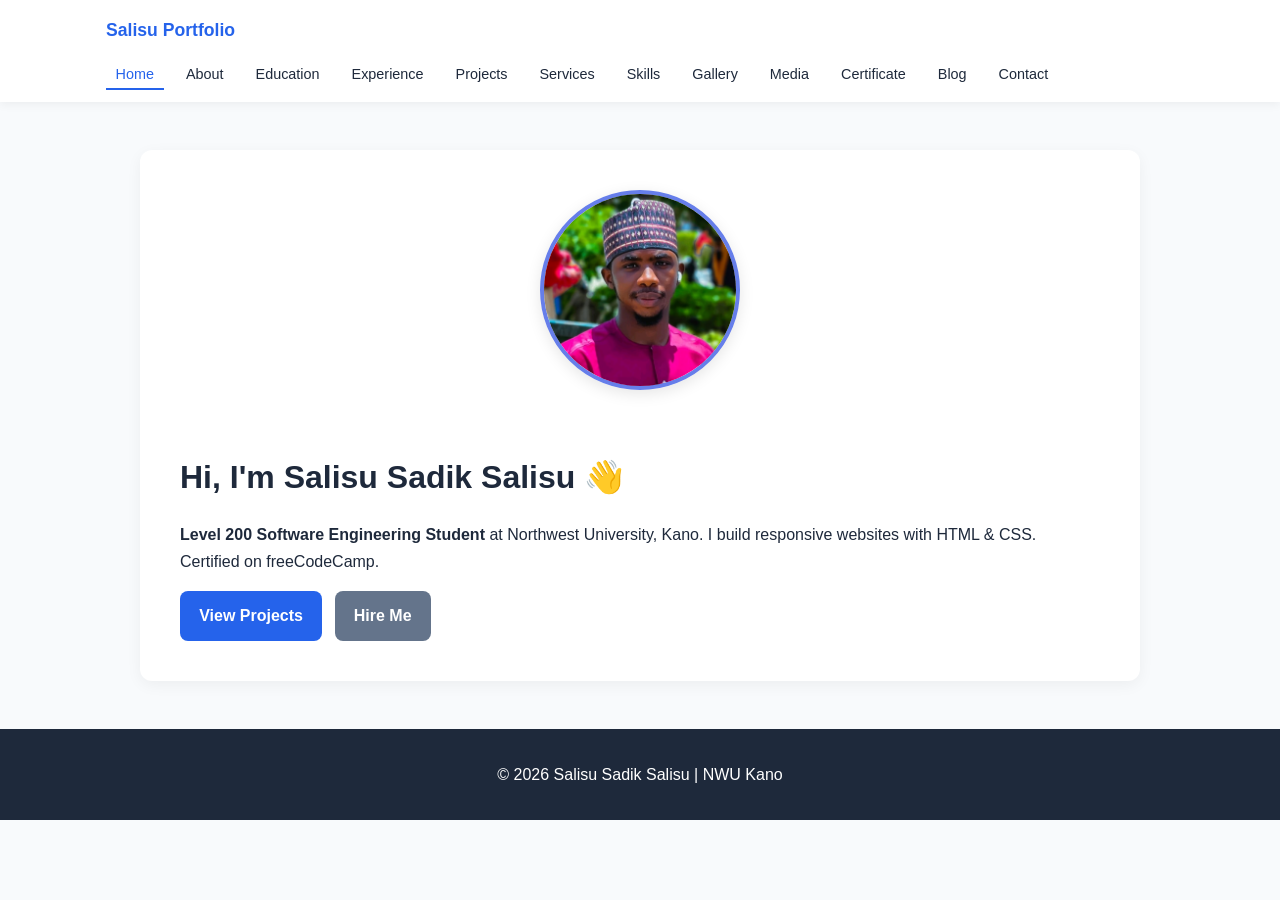
<file: index.html>
<!DOCTYPE html>
<html lang="en">
<head>
  <meta charset="UTF-8">
  <meta name="viewport" content="width=device-width, initial-scale=1.0">
  <title>Salisu Sadik Salisu | Portfolio</title>
  <link rel="stylesheet" href="styles.css">
</head>
<body>
  <header>
    <nav>
      <div class="logo">Salisu Portfolio</div>
      <ul>
        <li><a href="index.html" class="active">Home</a></li>
        <li><a href="about.html">About</a></li>
        <li><a href="education.html">Education</a></li>
        <li><a href="experience.html">Experience</a></li>
        <li><a href="projects.html">Projects</a></li>
        <li><a href="services.html">Services</a></li>
        <li><a href="skills.html">Skills</a></li>
        <li><a href="gallery.html">Gallery</a></li>
        <li><a href="media.html">Media</a></li>
        <li><a href="certificate.html">Certificate</a></li>
        <li><a href="blog.html">Blog</a></li>
        <li><a href="contact.html">Contact</a></li>
      </ul>
    </nav>
  </header>

  <div class="container">
    <div class="hero">
      <img src="images/h.jpg" alt="Salisu Sadik Salisu" class="profile">
      <div>
        <h1>Hi, I'm Salisu Sadik Salisu 👋</h1>
        <p><strong>Level 200 Software Engineering Student</strong> at Northwest University, Kano.
        I build responsive websites with HTML & CSS. Certified on freeCodeCamp.</p>
        <a href="projects.html" class="btn">View Projects</a>
        <a href="contact.html" class="btn" style="background:var(--gray); margin-left:0.5rem;">Hire Me</a>
      </div>
    </div>
  </div>

  <footer>© 2026 Salisu Sadik Salisu | NWU Kano</footer>
</body>
</html>
</file>
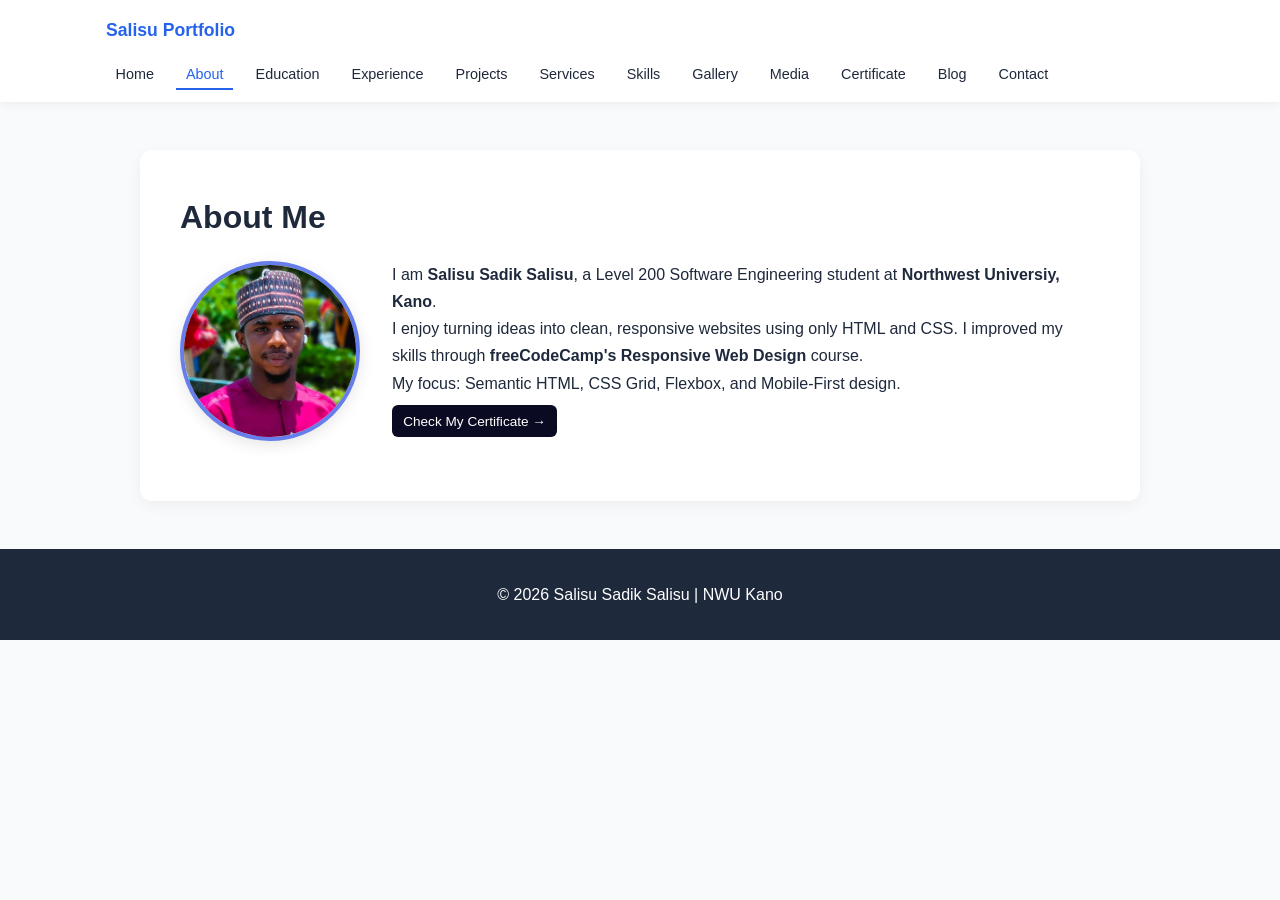
<file: about.html>
<!DOCTYPE html>
<html lang="en">
<head>
  <meta charset="UTF-8">
  <meta name="viewport" content="width=device-width, initial-scale=1.0">
  <title>About | Salisu Sadik</title>
  <link rel="stylesheet" href="styles.css">
</head>
<body>
  <header>
    <nav>
      <div class="logo">Salisu Portfolio
      </div>
      <ul>
        <li><a href="index.html">Home</a></li>
        <li><a href="about.html" class="active">About</a></li>
        <li><a href="education.html">Education</a></li>
        <li><a href="experience.html">Experience</a></li>
        <li><a href="projects.html">Projects</a></li>
        <li><a href="services.html">Services</a></li>
        <li><a href="skills.html">Skills</a></li>
        <li><a href="gallery.html">Gallery</a></li>
        <li><a href="media.html">Media</a></li>
        <li><a href="certificate.html">Certificate</a></li>
        <li><a href="blog.html">Blog</a></li>
        <li><a href="contact.html">Contact</a></li>
      </ul>
    </nav>
  </header>

  <div class="container">
    <h1>About Me</h1>
    <div style="display:flex; gap:2rem; align-items:flex-start; flex-wrap:wrap;">
      <img src="images/h.jpg" alt="Salisu Sadik Salisu" class="profile" style="width:180px; height:180px;">
      <div style="flex:1; min-width:280px;">
        <p>I am <strong>Salisu Sadik Salisu</strong>, a Level 200 Software Engineering student at <strong>Northwest Universiy, Kano</strong>.</p>
        <p>I enjoy turning ideas into clean, responsive websites using only HTML and CSS. I improved my skills through <strong>freeCodeCamp's Responsive Web Design</strong> course.</p>
        <p>My focus: Semantic HTML, CSS Grid, Flexbox, and Mobile-First design.</p>
        <p><a href="https://www.freecodecamp.org/certification/fcc-12f9f4f6-86d4-46c4-bb31-3f7f4247d63d/responsive-web-design-v9" target="_blank" class="badge">Check My Certificate →</a></p>
      </div>
    </div>
  </div>

  <footer>© 2026 Salisu Sadik Salisu | NWU Kano</footer>
</body>
</html>
</file>
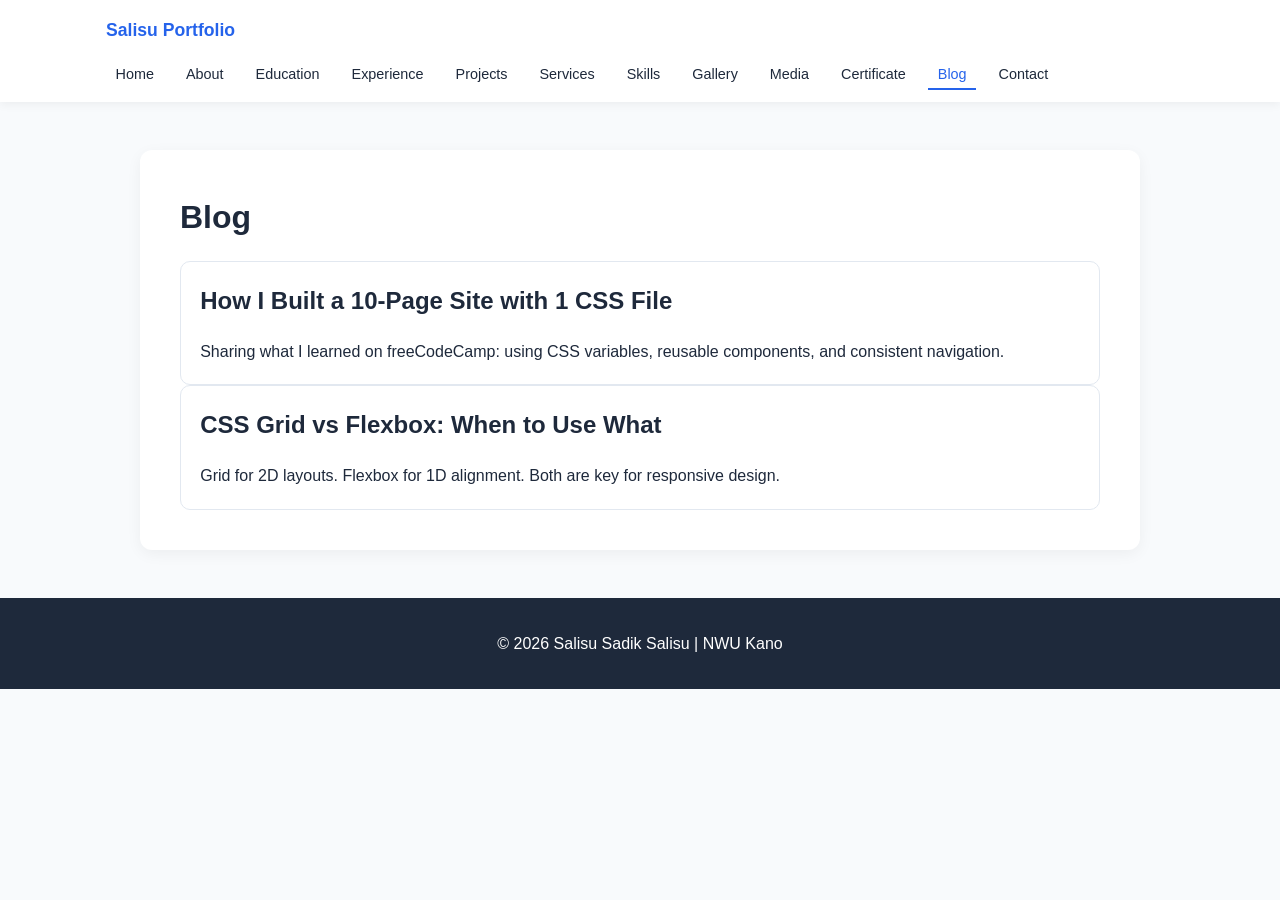
<file: blog.html>
<!DOCTYPE html>
<html lang="en">
<head><meta charset="UTF-8"><meta name="viewport" content="width=device-width, initial-scale=1.0">
<title>Blog | Salisu Sadik</title><link rel="stylesheet" href="styles.css"></head>
<body>
  <header><nav><div class="logo">Salisu Portfolio</div><ul>
    <li><a href="index.html">Home</a></li><li><a href="about.html">About</a></li>
    <li><a href="education.html">Education</a></li><li><a href="experience.html">Experience</a></li>
    <li><a href="projects.html">Projects</a></li><li><a href="services.html">Services</a></li>
    <li><a href="skills.html">Skills</a></li><li><a href="gallery.html">Gallery</a></li>
    <li><a href="media.html">Media</a></li>
        <li><a href="certificate.html">Certificate</a></li>
    <li><a href="blog.html" class="active">Blog</a></li><li><a href="contact.html">Contact</a></li>
  </ul></nav></header>

  <div class="container">
    <h1>Blog</h1>
    <div class="card">
      <h2>How I Built a 10-Page Site with 1 CSS File</h2>
      <p>Sharing what I learned on freeCodeCamp: using CSS variables, reusable components, and consistent navigation.</p>
    </div>
    <div class="card">
      <h2>CSS Grid vs Flexbox: When to Use What</h2>
      <p>Grid for 2D layouts. Flexbox for 1D alignment. Both are key for responsive design.</p>
    </div>
  </div>
  <footer>© 2026 Salisu Sadik Salisu | NWU Kano</footer>
</body>
</html>
</file>
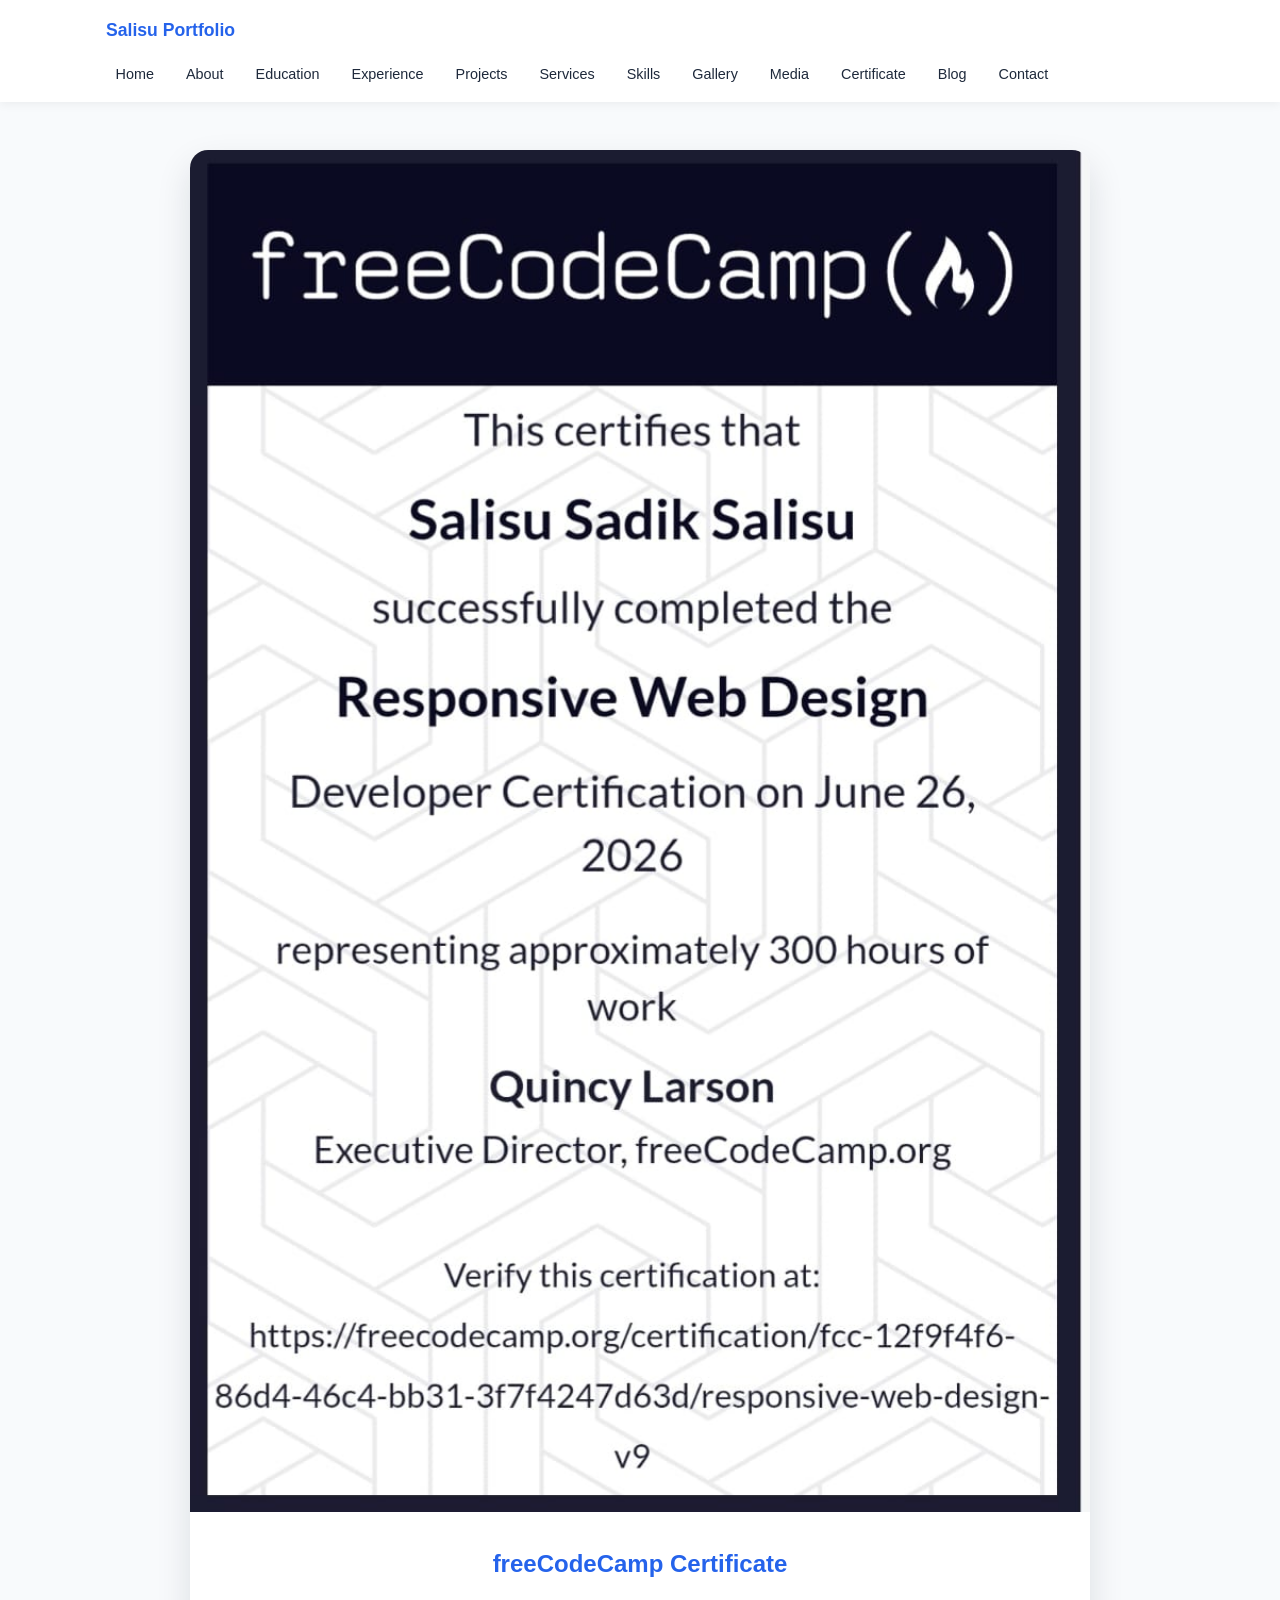
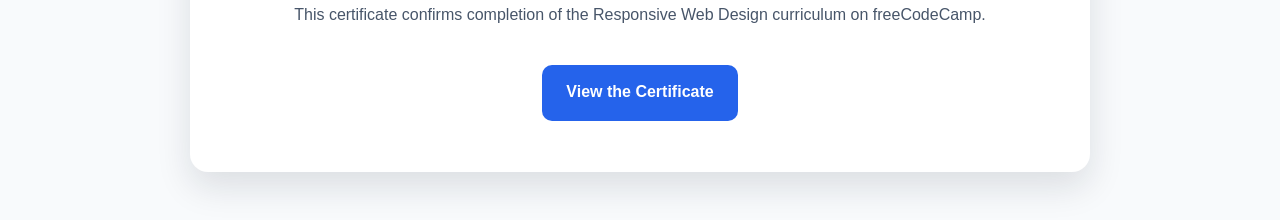
<file: certificate.html>
<!DOCTYPE html>
<html lang="en">
<head>
  <meta charset="UTF-8">
  <meta name="viewport" content="width=device-width, initial-scale=1.0">
  <title>Certificate | Salisu Sadik</title>
  <link rel="stylesheet" href="styles.css">
  <style>
    .certificate-page { padding:3rem 1rem; text-align:center; }
    .certificate-card { max-width:900px; margin:0 auto; background:#fff; border-radius:18px; box-shadow:0 15px 35px rgba(15,23,42,0.12); overflow:hidden; }
    .certificate-card img { width:100%; display:block; }
    .certificate-content { padding:2rem; }
    .certificate-content h1 { color:var(--primary); margin-bottom:1rem; }
    .certificate-content p { color:#475569; margin-bottom:1.2rem; line-height:1.8; }
    .certificate-content .btn { text-decoration:none; display:inline-block; background:var(--primary); color:#fff; padding:0.85rem 1.5rem; border-radius:10px; font-weight:600; }
    .certificate-content .btn:hover { opacity:0.95; }
  </style>
</head>
<body>
  <header>
    <nav>
      <div class="logo">Salisu Portfolio</div>
      <ul>
        <li><a href="index.html">Home</a></li>
        <li><a href="about.html">About</a></li>
        <li><a href="education.html">Education</a></li>
        <li><a href="experience.html">Experience</a></li>
        <li><a href="projects.html">Projects</a></li>
        <li><a href="services.html">Services</a></li>
        <li><a href="skills.html">Skills</a></li>
        <li><a href="gallery.html">Gallery</a></li>
        <li><a href="media.html">Media</a></li>
        <li><a href="certificate.html">Certificate</a></li>
        <li><a href="blog.html">Blog</a></li>
        <li><a href="contact.html">Contact</a></li>
      </ul>
    </nav>
  </header>
  <section class="certificate-page">
    <div class="certificate-card">
      <a href="https://www.freecodecamp.org/certification/fcc-12f9f4f6-86d4-46c4-bb31-3f7f4247d63d/responsive-web-design-v9" target="_blank" rel="noreferrer noopener">
        <img src="images/ctf.jpg.jpeg" alt="freeCodeCamp Certificate">
      </a>
      <div class="certificate-content">
        <h1>freeCodeCamp Certificate</h1>
        <p>This certificate confirms completion of the Responsive Web Design curriculum on freeCodeCamp.</p>
        <p><a class="btn" href="https://www.freecodecamp.org/certification/fcc-12f9f4f6-86d4-46c4-bb31-3f7f4247d63d/responsive-web-design-v9" target="_blank" rel="noreferrer noopener">View the Certificate</a></p>
      </div>
    </div>
  </section>
</body>
</html>
</file>
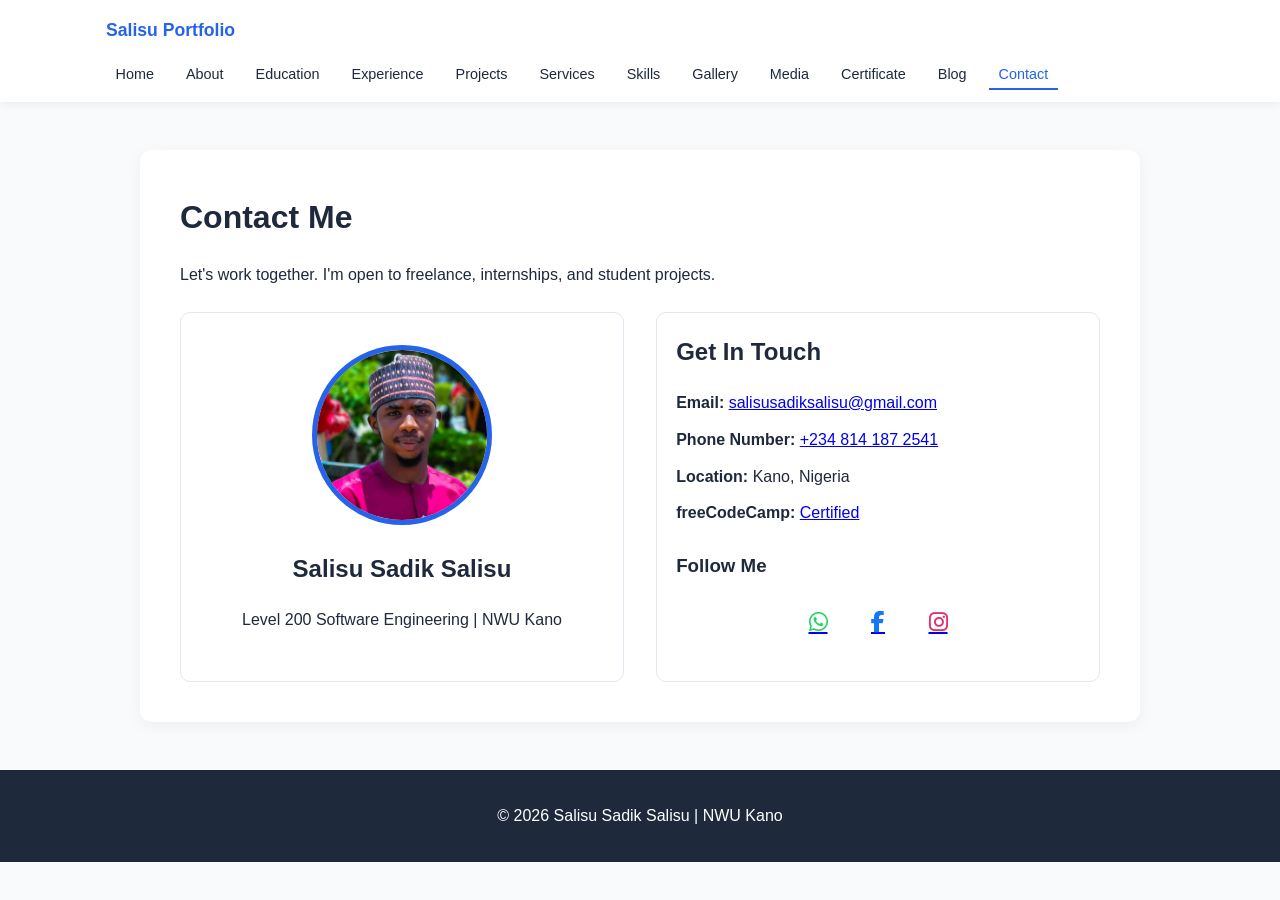
<file: contact.html>
<!DOCTYPE html>
<html lang="en">
<head><meta charset="UTF-8"><meta name="viewport" content="width=device-width, initial-scale=1.0">
<title>Contact | Salisu Sadik</title><link rel="stylesheet" href="styles.css"><link rel="stylesheet" href="https://cdnjs.cloudflare.com/ajax/libs/font-awesome/6.5.0/css/all.min.css"></head>
<body>
  <header><nav><div class="logo">Salisu Portfolio</div><ul>
    <li><a href="index.html">Home</a></li><li><a href="about.html">About</a></li>
    <li><a href="education.html">Education</a></li><li><a href="experience.html">Experience</a></li>
    <li><a href="projects.html">Projects</a></li><li><a href="services.html">Services</a></li>
    <li><a href="skills.html">Skills</a></li><li><a href="gallery.html">Gallery</a></li>
    <li><a href="media.html">Media</a></li>
        <li><a href="certificate.html">Certificate</a></li>
    <li><a href="blog.html">Blog</a></li><li><a href="contact.html" class="active">Contact</a></li>
  </ul></nav></header>

  <div class="container">
    <h1>Contact Me</h1>
    <p>Let's work together. I'm open to freelance, internships, and student projects.</p>
    
    <div class="contact-grid">
      <div class="card contact-card">
        <img src="images/h.jpg" alt="Salisu Sadik Salisu Graduation">
        <h2>Salisu Sadik Salisu</h2>
        <p>Level 200 Software Engineering | NWU Kano</p>
      </div>

      <div class="card contact-info">
        <h2>Get In Touch</h2>
        <p><strong>Email:</strong> <a href="mailto:salisusadiksalisu@gmail.com">salisusadiksalisu@gmail.com</a></p>
        <p><strong>Phone Number:</strong> <a href="tel:+2348141872541">+234 814 187 2541</a></p>
        <p><strong>Location:</strong> Kano, Nigeria</p>
        <p><strong>freeCodeCamp:</strong> <a href="https://www.freecodecamp.org/certification/fcc-12f9f4f6-86d4-46c4-bb31-3f7f4247d63d/responsive-web-design-v9" target="_blank">Certified</a></p>
        
        <h3 style="margin-top:1.5rem;">Follow Me</h3>
        <div class="social-links">
          <a class="whatsapp" href="https://wa.me/2348141872541" target="_blank" aria-label="WhatsApp">
            <i class="fab fa-whatsapp" aria-hidden="true"></i>
          </a>
          <a class="facebook" href="https://www.facebook.com/share/19HBB3FPzh/" target="_blank" aria-label="Facebook">
            <i class="fab fa-facebook-f" aria-hidden="true"></i>
          </a>
          <a class="instagram" href="https://www.instagram.com/khaleefamidfield?igsh=ejB2cW5jcHRkaTBs" target="_blank" aria-label="Instagram">
            <i class="fab fa-instagram" aria-hidden="true"></i>
          </a>
        </div>
      </div>
    </div>
  </div>
  <footer>© 2026 Salisu Sadik Salisu | NWU Kano</footer>
</body>
</html>
</file>
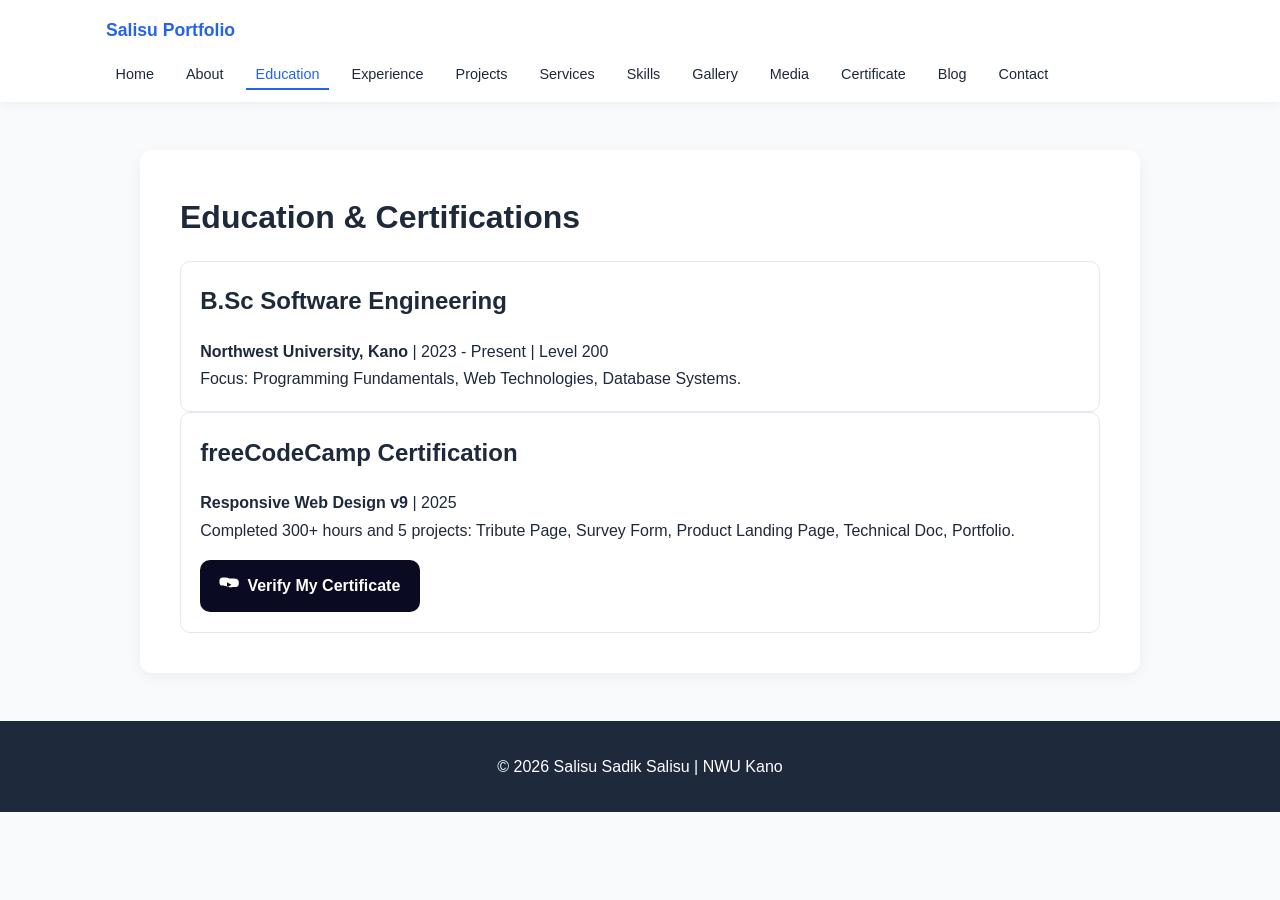
<file: education.html>
<!DOCTYPE html>
<html lang="en">
<head><meta charset="UTF-8"><meta name="viewport" content="width=device-width, initial-scale=1.0">
<title>Education | Salisu Sadik</title><link rel="stylesheet" href="styles.css"></head>
<body>
  <header><nav><div class="logo">Salisu Portfolio</div><ul>
    <li><a href="index.html">Home</a></li><li><a href="about.html">About</a></li>
    <li><a href="education.html" class="active">Education</a></li><li><a href="experience.html">Experience</a></li>
    <li><a href="projects.html">Projects</a></li><li><a href="services.html">Services</a></li>
    <li><a href="skills.html">Skills</a></li><li><a href="gallery.html">Gallery</a></li>        <li><a href="media.html">Media</a></li>
        <li><a href="certificate.html">Certificate</a></li>    <li><a href="blog.html">Blog</a></li><li><a href="contact.html">Contact</a></li>
  </ul></nav></header>

  <div class="container">
    <h1>Education & Certifications</h1>
    <div class="card">
      <h2>B.Sc Software Engineering</h2>
      <p><strong>Northwest University, Kano</strong> | 2023 - Present | Level 200</p>
      <p>Focus: Programming Fundamentals, Web Technologies, Database Systems.</p>
    </div>
    <div class="card">
      <h2>freeCodeCamp Certification</h2>
      <p><strong>Responsive Web Design v9</strong> | 2025</p>
      <p>Completed 300+ hours and 5 projects: Tribute Page, Survey Form, Product Landing Page, Technical Doc, Portfolio.</p>
      <a href="https://www.freecodecamp.org/certification/fcc-12f9f4f6-86d4-46c4-bb31-3f7f4247d63d/responsive-web-design-v9" target="_blank" class="cert-badge">
        <svg xmlns="http://www.w3.org/2000/svg" fill="currentColor" viewBox="0 0 16 16"><path d="M8.051 1.999h.089c.822.003 4.987.033 6.11.335a2.01 2.01 0 0 1 1.415 1.42c.101.38.176.883.176 1.253v.886c0 .37-.075.873-.176 1.253a2.01 2.01 0 0 1-1.415 1.42c-1.123.302-5.288.331-6.11.335h-.089C7.229 8.001 3.064 7.971 1.94 7.669a2.01 2.01 0 0 1-1.415-1.42C.425 5.868.35 5.365.35 4.995V4.109c0-.37.075-.873.176-1.253A2.01 2.01 0 0 1 1.942 1.334C3.064 1.032 7.229 1.002 8.051 1.999zM6.4 5.028v3.944l3.526-1.972L6.4 5.028z"/></svg>
        Verify My Certificate
      </a>
    </div>
  </div>
  <footer>© 2026 Salisu Sadik Salisu | NWU Kano</footer>
</body>
</html>
</file>
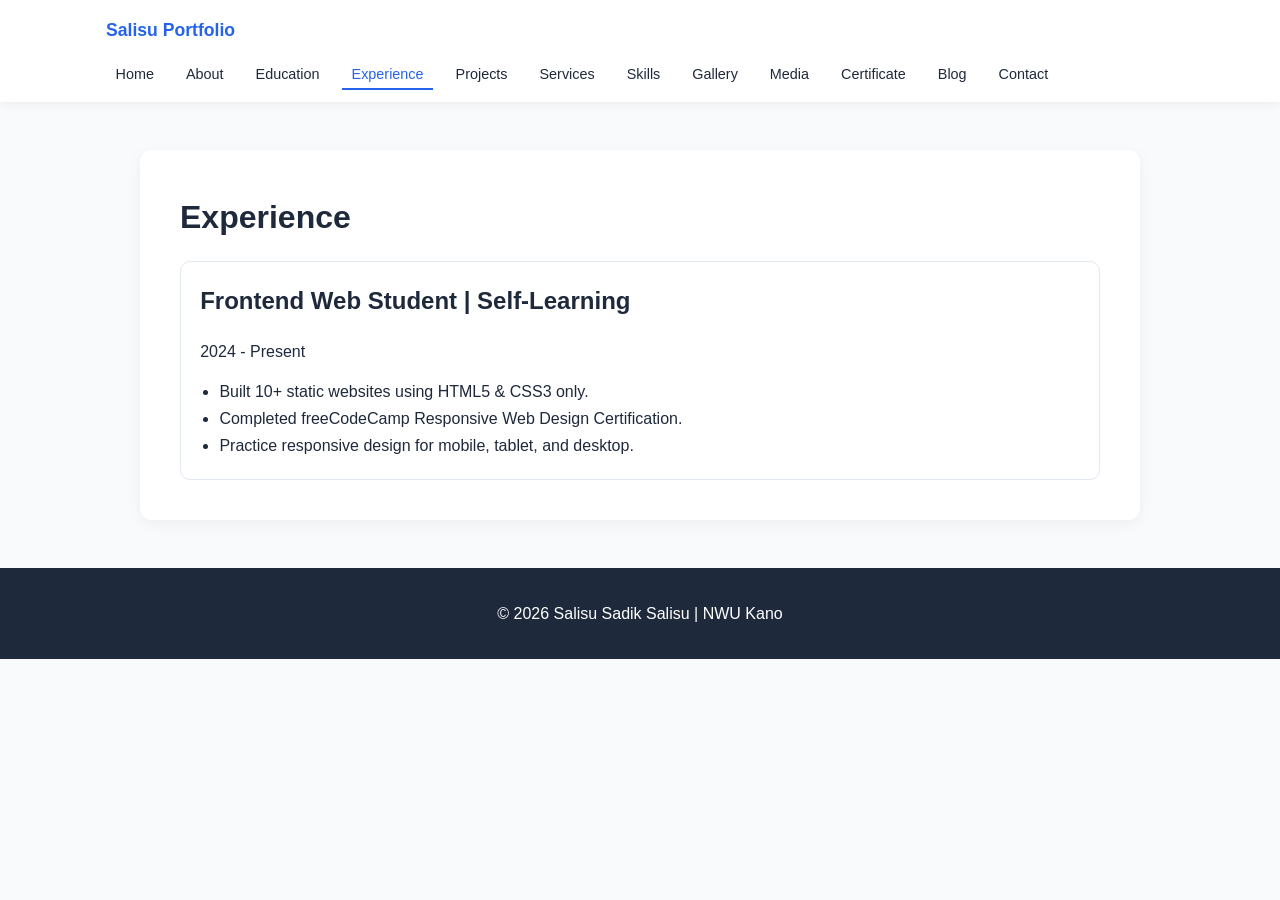
<file: experience.html>
<!DOCTYPE html>
<html lang="en">
<head><meta charset="UTF-8"><meta name="viewport" content="width=device-width, initial-scale=1.0">
<title>Experience | Salisu Sadik</title><link rel="stylesheet" href="styles.css"></head>
<body>
  <header><nav><div class="logo">Salisu Portfolio</div><ul>
    <li><a href="index.html">Home</a></li><li><a href="about.html">About</a></li>
    <li><a href="education.html">Education</a></li><li><a href="experience.html" class="active">Experience</a></li>
    <li><a href="projects.html">Projects</a></li><li><a href="services.html">Services</a></li>
    <li><a href="skills.html">Skills</a></li><li><a href="gallery.html">Gallery</a></li>        <li><a href="media.html">Media</a></li>
        <li><a href="certificate.html">Certificate</a></li>    <li><a href="blog.html">Blog</a></li><li><a href="contact.html">Contact</a></li>
  </ul></nav></header>

  <div class="container">
    <h1>Experience</h1>
    <div class="card">
      <h2>Frontend Web Student | Self-Learning</h2>
      <p>2024 - Present</p>
      <ul class="list">
        <li>Built 10+ static websites using HTML5 & CSS3 only.</li>
        <li>Completed freeCodeCamp Responsive Web Design Certification.</li>
        <li>Practice responsive design for mobile, tablet, and desktop.</li>
      </ul>
    </div>
  </div>
  <footer>© 2026 Salisu Sadik Salisu | NWU Kano</footer>
</file>
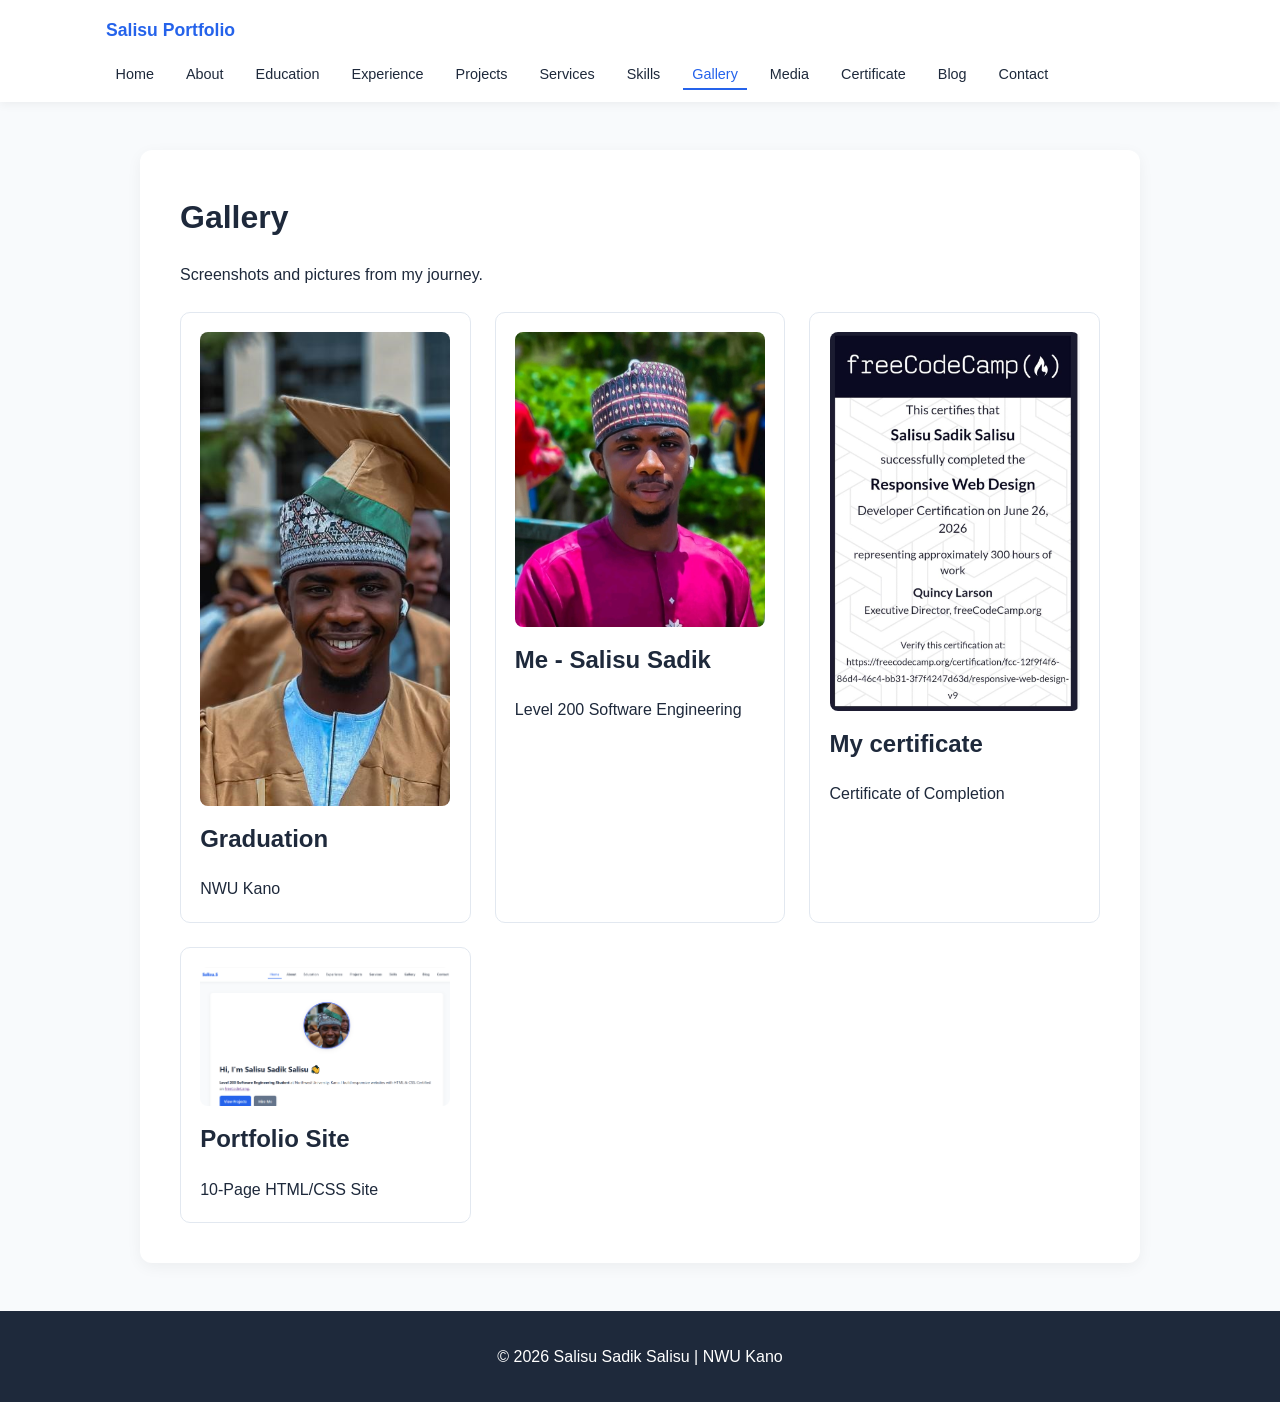
<file: gallery.html>
<!DOCTYPE html>
<html lang="en">
<head><meta charset="UTF-8"><meta name="viewport" content="width=device-width, initial-scale=1.0">
<title>Gallery | Salisu Sadik</title><link rel="stylesheet" href="styles.css"></head>
<body>
  <header><nav><div class="logo">Salisu Portfolio</div><ul>
    <li><a href="index.html">Home</a></li><li><a href="about.html">About</a></li>
    <li><a href="education.html">Education</a></li><li><a href="experience.html">Experience</a></li>
    <li><a href="projects.html">Projects</a></li><li><a href="services.html">Services</a></li>
    <li><a href="skills.html">Skills</a></li><li><a href="gallery.html" class="active">Gallery</a></li>      <li><a href="media.html">Media</a></li>
        <li><a href="certificate.html">Certificate</a></li>    <li><a href="blog.html">Blog</a></li><li><a href="contact.html">Contact</a></li>
  </ul></nav></header>

  <div class="container gallery">
    <h1>Gallery</h1>
    <p>Screenshots and pictures from my journey.</p>
    <div class="grid">
      <div class="card"><img src="images/salisu.jpg" alt="Salisu Graduation"><h2>Graduation</h2><p>NWU Kano</p></div>
      <div class="card"><img src="images/h.jpg" alt="Salisu Sadik Salisu"><h2>Me - Salisu Sadik</h2><p>Level 200 Software Engineering</p></div>
      <div class="card"><img src="images/ctf.jpg.jpeg" alt="Certificate"><h2>My certificate</h2><p>Certificate of Completion</p></div>
      <div class="card"><img src="images/portfolio.jpg" alt="Portfolio Site"><h2>Portfolio Site</h2><p>10-Page HTML/CSS Site</p></div>
    </div>
  </div>
  <footer>© 2026 Salisu Sadik Salisu | NWU Kano</footer>
</body>
</html>
</file>
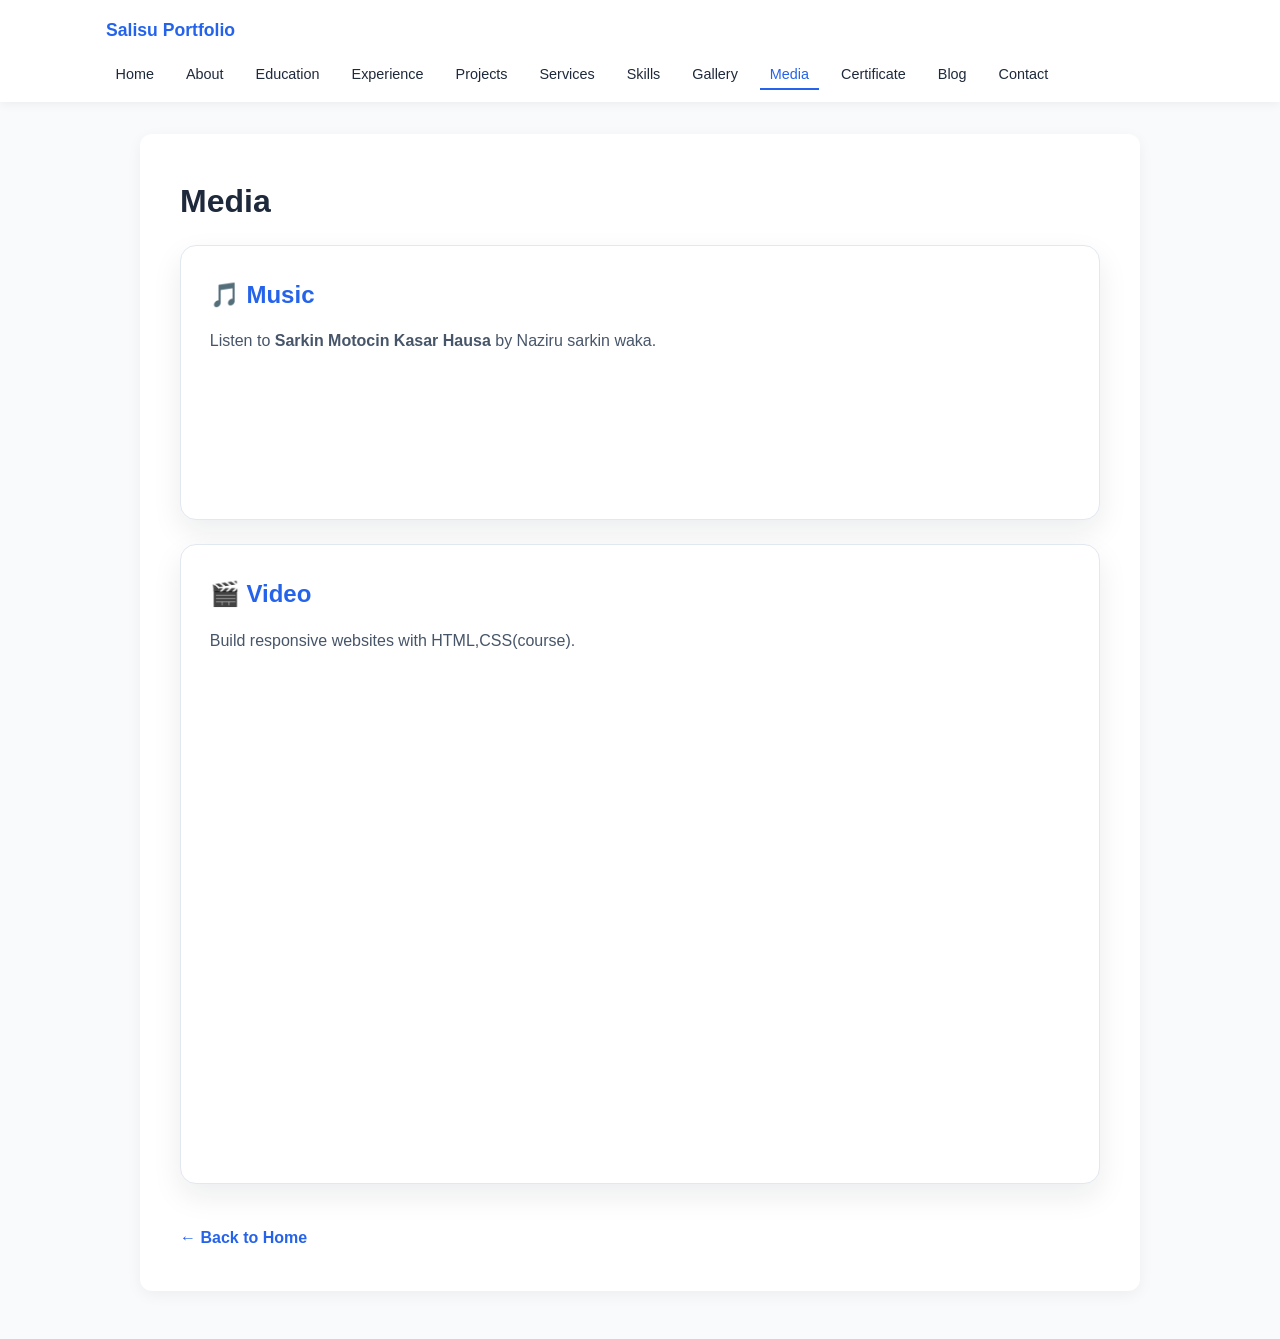
<file: media.html>
<!DOCTYPE html>
<html lang="en">
<head>
  <meta charset="UTF-8">
  <meta name="viewport" content="width=device-width, initial-scale=1.0">
  <title>Media | Salisu Sadik</title>
  <link rel="stylesheet" href="styles.css">
  <style>
    .media-container { margin-top:2rem; }
    .media-card { padding:1.8rem; border-radius:16px; border:1px solid #e2e8f0; box-shadow:0 12px 30px rgba(15,23,42,0.08); background:#fff; margin-bottom:1.5rem; }
    .media-card h2 { color:var(--primary); margin-bottom:0.75rem; }
    .media-card p { color:#475569; margin-bottom:1rem; }
    .video-wrapper { position:relative; padding-bottom:56.25%; height:0; overflow:hidden; border-radius:14px; }
    .video-wrapper iframe, .audio-wrapper iframe { position:absolute; top:0; left:0; width:100%; height:100%; border:0; }
    .audio-wrapper { height:120px; position:relative; margin-top:1rem; }
    .back-link { display:inline-block; margin-top:1rem; color:var(--primary); text-decoration:none; font-weight:600; }
    .back-link:hover { text-decoration:underline; }
  </style>
</head>
<body>
  <header>
    <nav>
      <div class="logo">Salisu Portfolio</div>
      <ul>
        <li><a href="index.html">Home</a></li>
        <li><a href="about.html">About</a></li>
        <li><a href="education.html">Education</a></li>
        <li><a href="experience.html">Experience</a></li>
        <li><a href="projects.html">Projects</a></li>
        <li><a href="services.html">Services</a></li>
        <li><a href="skills.html">Skills</a></li>
        <li><a href="gallery.html">Gallery</a></li>
        <li><a href="media.html" class="active">Media</a></li>
        <li><a href="certificate.html">Certificate</a></li>
        <li><a href="blog.html">Blog</a></li>
        <li><a href="contact.html">Contact</a></li>
      </ul>
    </nav>
  </header>

  <div class="container media-container">
    <h1>Media</h1>
    <div class="media-card">
      <h2>🎵 Music</h2>
      <p>Listen to <strong>Sarkin Motocin Kasar Hausa</strong> by Naziru sarkin waka.</p>
      <div class="audio-wrapper">
        <iframe src="https://audiomack.com/embed/sheikhsadique/song/sarkin-motocin-kasar-hausa" scrolling="no"></iframe>
      </div>
    </div>
    <div class="media-card">
      <h2>🎬 Video</h2>
      <p>Build responsive websites with HTML,CSS(course).</p>
      <div class="video-wrapper">
        <iframe src="https://www.youtube.com/embed/qz0aGYrrlhU?controls=1" title="YouTube video player" allow="accelerometer; autoplay; clipboard-write; encrypted-media; gyroscope; picture-in-picture" allowfullscreen></iframe>
      </div>
    </div>
    <a href="index.html" class="back-link">← Back to Home</a>
  </div>
</body>
</html>
</file>
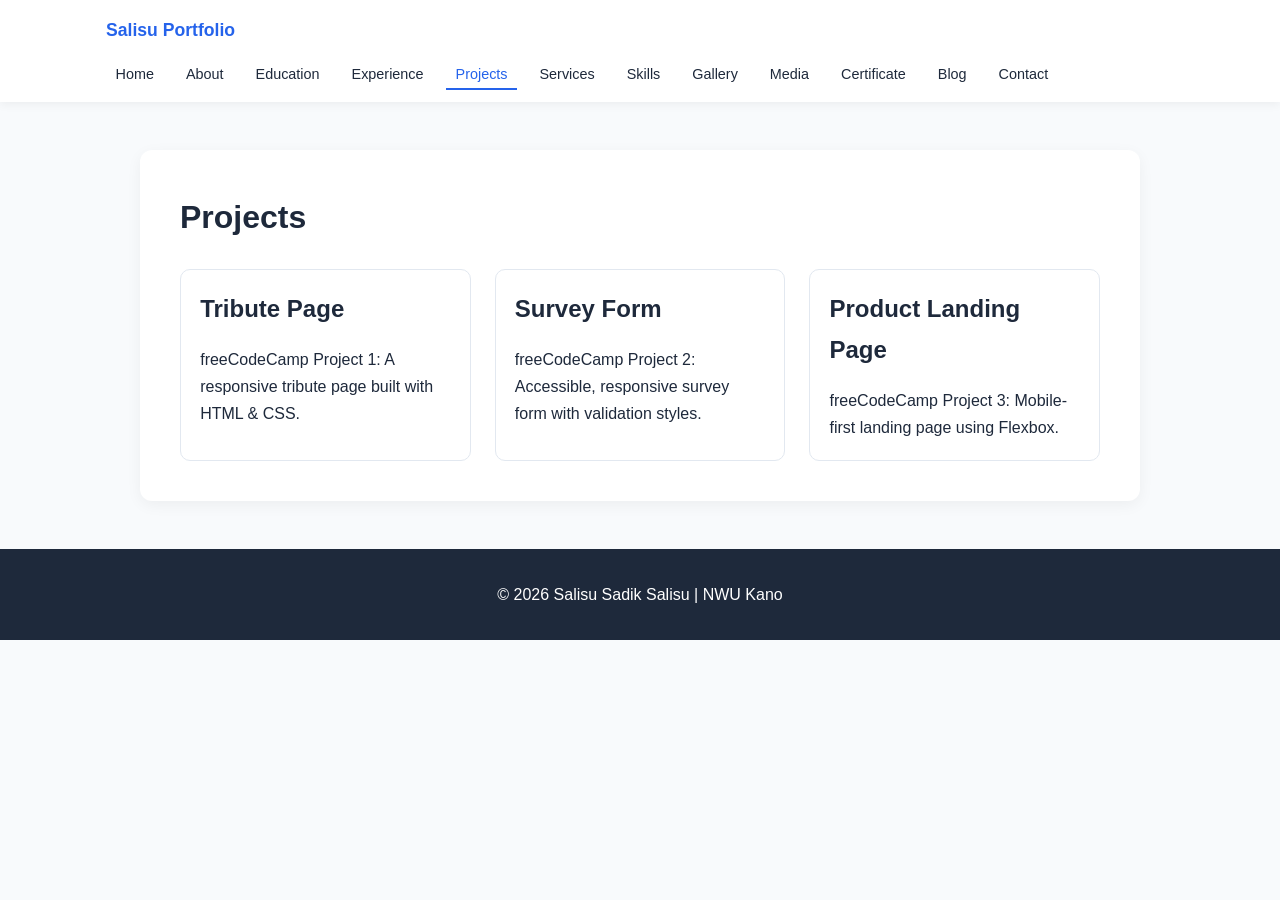
<file: projects.html>
<!DOCTYPE html>
<html lang="en">
<head><meta charset="UTF-8"><meta name="viewport" content="width=device-width, initial-scale=1.0">
<title>Projects | Salisu Sadik</title><link rel="stylesheet" href="styles.css"></head>
<body>
  <header><nav><div class="logo">Salisu Portfolio</div><ul>
    <li><a href="index.html">Home</a></li><li><a href="about.html">About</a></li>
    <li><a href="education.html">Education</a></li><li><a href="experience.html">Experience</a></li>
    <li><a href="projects.html" class="active">Projects</a></li><li><a href="services.html">Services</a></li>
    <li><a href="skills.html">Skills</a></li><li><a href="gallery.html">Gallery</a></li>        <li><a href="media.html">Media</a></li>
        <li><a href="certificate.html">Certificate</a></li>    <li><a href="blog.html">Blog</a></li><li><a href="contact.html">Contact</a></li>
  </ul></nav></header>

  <div class="container">
    <h1>Projects</h1>
    <div class="grid">
      <div class="card">
        <h2>Tribute Page</h2>
        <p>freeCodeCamp Project 1: A responsive tribute page built with HTML & CSS.</p>
      </div>
      <div class="card">
        <h2>Survey Form</h2>
        <p>freeCodeCamp Project 2: Accessible, responsive survey form with validation styles.</p>
      </div>
      <div class="card">
        <h2>Product Landing Page</h2>
        <p>freeCodeCamp Project 3: Mobile-first landing page using Flexbox.</p>
      </div>
    </div>
  </div>
  <footer>© 2026 Salisu Sadik Salisu | NWU Kano</footer>
</body>
</html>
</file>
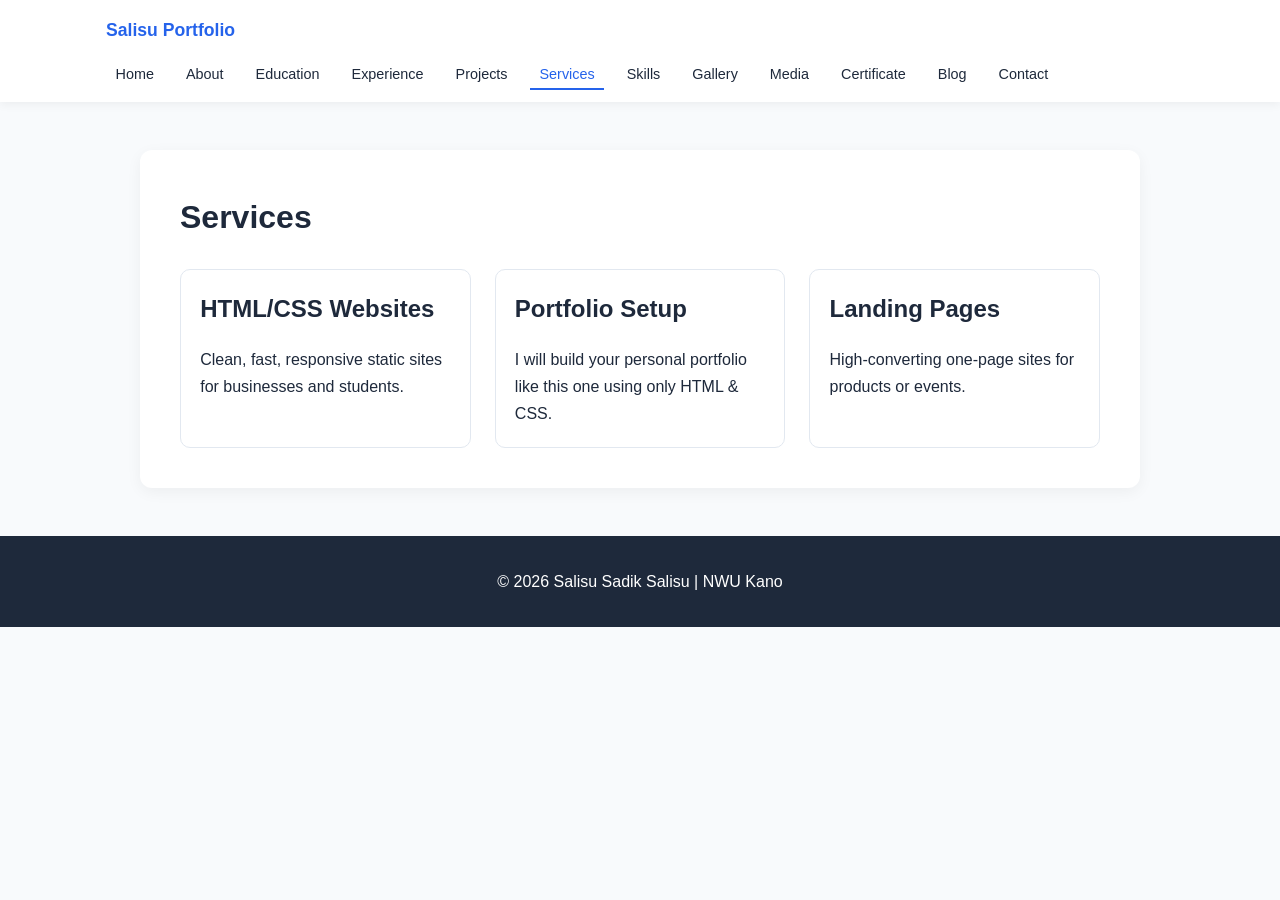
<file: services.html>
<!DOCTYPE html>
<html lang="en">
<head><meta charset="UTF-8"><meta name="viewport" content="width=device-width, initial-scale=1.0">
<title>Services | Salisu Sadik</title><link rel="stylesheet" href="styles.css"></head>
<body>
  <header><nav><div class="logo">Salisu Portfolio</div><ul>
    <li><a href="index.html">Home</a></li><li><a href="about.html">About</a></li>
    <li><a href="education.html">Education</a></li><li><a href="experience.html">Experience</a></li>
    <li><a href="projects.html">Projects</a></li><li><a href="services.html" class="active">Services</a></li>
    <li><a href="skills.html">Skills</a></li><li><a href="gallery.html">Gallery</a></li>        <li><a href="media.html">Media</a></li>
        <li><a href="certificate.html">Certificate</a></li>    <li><a href="blog.html">Blog</a></li><li><a href="contact.html">Contact</a></li>
  </ul></nav></header>

  <div class="container">
    <h1>Services</h1>
    <div class="grid">
      <div class="card"><h2>HTML/CSS Websites</h2><p>Clean, fast, responsive static sites for businesses and students.</p></div>
      <div class="card"><h2>Portfolio Setup</h2><p>I will build your personal portfolio like this one using only HTML & CSS.</p></div>
      <div class="card"><h2>Landing Pages</h2><p>High-converting one-page sites for products or events.</p></div>
    </div>
  </div>
  <footer>© 2026 Salisu Sadik Salisu | NWU Kano</footer>
</file>
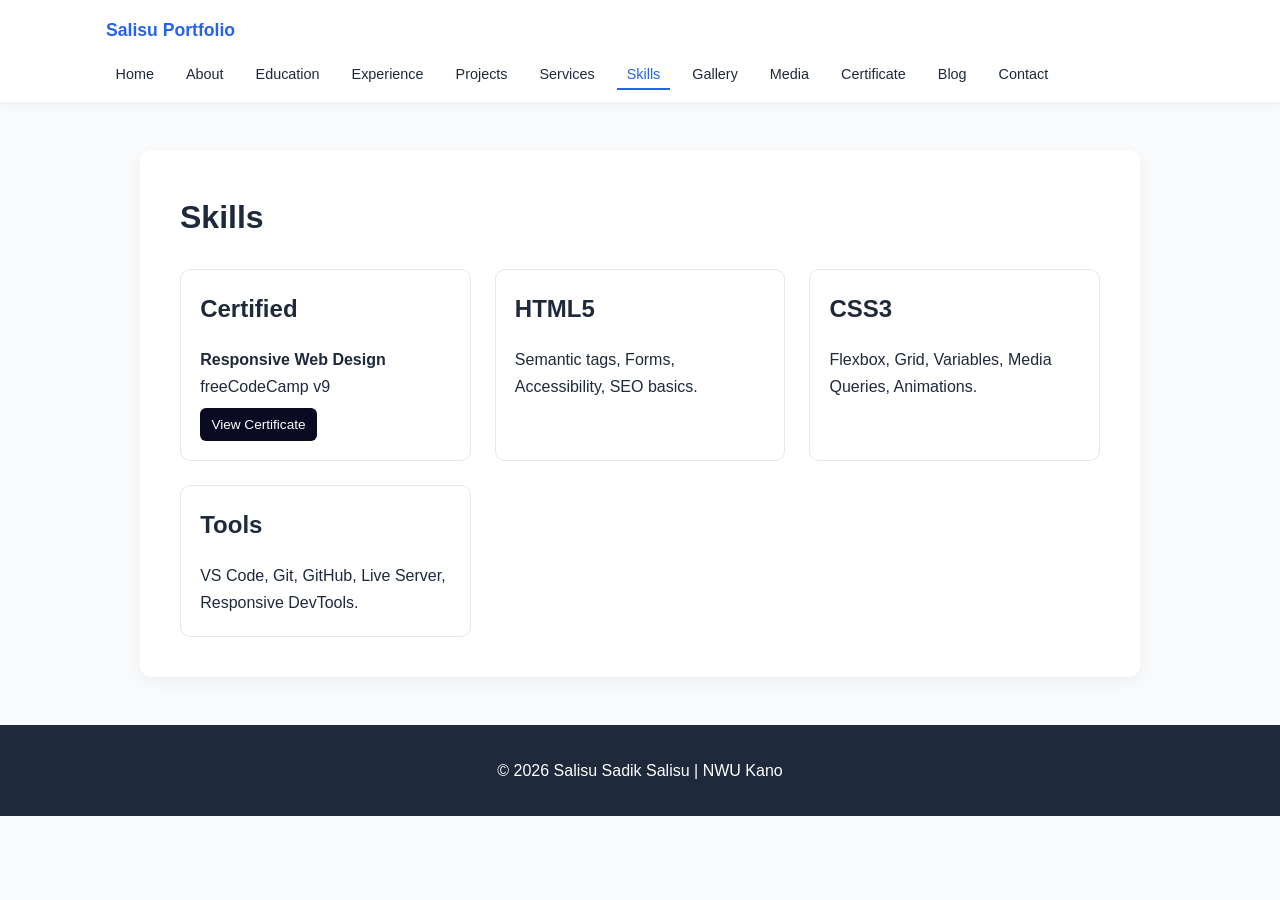
<file: skills.html>
<!DOCTYPE html>
<html lang="en">
<head><meta charset="UTF-8"><meta name="viewport" content="width=device-width, initial-scale=1.0">
<title>Skills | Salisu Sadik</title><link rel="stylesheet" href="styles.css"></head>
<body>
  <header><nav><div class="logo">Salisu Portfolio</div><ul>
    <li><a href="index.html">Home</a></li><li><a href="about.html">About</a></li>
    <li><a href="education.html">Education</a></li><li><a href="experience.html">Experience</a></li>
    <li><a href="projects.html">Projects</a></li><li><a href="services.html">Services</a></li>
    <li><a href="skills.html" class="active">Skills</a></li><li><a href="gallery.html">Gallery</a></li>        <li><a href="media.html">Media</a></li>
        <li><a href="certificate.html">Certificate</a></li>    <li><a href="blog.html">Blog</a></li><li><a href="contact.html">Contact</a></li>
  </ul></nav></header>

  <div class="container">
    <h1>Skills</h1>
    <div class="grid">
      <div class="card">
        <h2>Certified</h2>
        <p><strong>Responsive Web Design</strong><br>freeCodeCamp v9</p>
        <a href="https://www.freecodecamp.org/certification/fcc-12f9f4f6-86d4-46c4-bb31-3f7f4247d63d/responsive-web-design-v9" target="_blank" class="badge">View Certificate</a>
      </div>
      <div class="card"><h2>HTML5</h2><p>Semantic tags, Forms, Accessibility, SEO basics.</p></div>
      <div class="card"><h2>CSS3</h2><p>Flexbox, Grid, Variables, Media Queries, Animations.</p></div>
      <div class="card"><h2>Tools</h2><p>VS Code, Git, GitHub, Live Server, Responsive DevTools.</p></div>
    </div>
  </div>
  <footer>© 2026 Salisu Sadik Salisu | NWU Kano</footer>
</body>
</html>
</file>
<file: styles.css>
:root{
  --primary:#2563eb; 
  --dark:#1e293b;
  --light:#f8fafc;
  --gray:#64748b;
}

*{margin:0; padding:0; box-sizing:border-box;}
body{
  font-family: 'Segoe UI', Arial, sans-serif;
  color:var(--dark);
  background:var(--light);
  line-height:1.7;
}

/* NAVBAR */
header{
  background:#fff;
  box-shadow:0 2px 10px rgba(0,0,0,0.06);
  position:sticky; top:0; z-index:10;
}
nav{
  max-width:1100px; margin:auto;
  display:flex; justify-content:space-between; align-items:center;
  padding:1rem; flex-wrap:wrap; gap:1rem;
}
nav .logo{font-weight:800; color:var(--primary); font-size:1.1rem;}
nav ul{display:flex; gap:0.8rem; list-style:none; flex-wrap:wrap; font-size:0.9rem;}
nav a{text-decoration:none; color:var(--dark); padding:0.4rem 0.6rem; font-weight:500;}
nav a:hover, nav a.active{color:var(--primary); border-bottom:2px solid var(--primary);}

/* MAIN CONTENT */
.container{
  max-width:1000px; margin:3rem auto; padding:2.5rem;
  background:#fff; border-radius:12px; box-shadow:0 4px 15px rgba(0,0,0,0.05);
}

/* GRIDS + CARDS */
.grid{display:grid; grid-template-columns:repeat(auto-fit, minmax(280px, 1fr)); gap:1.5rem; margin-top:1.5rem;}
.card{border:1px solid #e2e8f0; padding:1.2rem; border-radius:10px; background:#fff; transition:0.3s;}
.card:hover{transform:translateY(-4px); box-shadow:0 8px 20px rgba(0,0,0,0.08);}
.card img{width:100%; height:180px; object-fit:cover; border-radius:8px; margin-bottom:0.8rem;}
.gallery .card img{height:auto; object-fit:contain; display:block;}

.gallery-grid{display:grid; grid-template-columns:repeat(auto-fit, minmax(240px, 1fr)); gap:1.5rem; margin-top:1.5rem;}
.gallery-item{background:#fff; border:1px solid #e2e8f0; border-radius:14px; overflow:hidden; box-shadow:0 6px 18px rgba(0,0,0,0.05); transition:transform 0.3s ease, box-shadow 0.3s ease; text-align:center;}
.gallery-item:hover{transform:translateY(-4px); box-shadow:0 12px 24px rgba(0,0,0,0.12);}
.gallery-item img{width:100%; height:220px; object-fit:cover; object-position:center 50%; display:block;}
.gallery-item h3{font-size:1.05rem; margin:1rem 1rem 0.3rem;}
.gallery-item p{margin:0 1rem 1rem; color:var(--gray); font-size:0.95rem;}

.btn{display:inline-block; background:var(--primary); color:#fff; padding:0.7rem 1.2rem; 
     border-radius:8px; text-decoration:none; font-weight:600; margin-top:1rem;}
.btn:hover{opacity:0.9;}

.badge {
  display:inline-block; 
  background:#0a0a23; 
  color:#fff; 
  padding:0.3rem 0.7rem; 
  border-radius:6px; 
  font-size:0.85rem;
  text-decoration:none;
  margin-top:0.5rem;
}
.cert-badge {
  display:inline-flex; align-items:center; gap:0.5rem;
  background:#0a0a23; color:#fff; padding:0.8rem 1.2rem; 
  border-radius:10px; text-decoration:none; font-weight:600;
  margin-top:1rem; transition:0.3s;
}
.cert-badge:hover{background:#1b1b32; transform:translateY(-2px);}
.cert-badge svg{width:20px; height:20px;}

.profile{
  width:200px;
  height:200px;
  border-radius:50%;
  object-fit:cover;
  object-position:center 50%;
  border:4px solid #667eea;
  display:block;
  margin:0 auto 20px auto;
  box-shadow:0 4px 15px rgba(0,0,0,0.1);
}
.hero{display:flex; align-items:center; gap:2.5rem; flex-wrap:wrap;}

.contact-grid{display:grid; grid-template-columns:repeat(auto-fit, minmax(320px, 1fr)); gap:2rem; margin-top:1.5rem;}
.contact-card{text-align:center; padding:2rem;}
.contact-card img{width:180px; height:180px; border-radius:50%; object-fit:cover; border:5px solid var(--primary); margin-bottom:1rem;}
.social-links {
  display: flex;
  gap: 20px;
  justify-content: center;
  margin: 20px 0;
}

.social-links a {
  display: inline-flex;
  align-items: center;
  justify-content: center;
  width: 40px;
  height: 40px;
  border-radius: 50%;
  transition: transform 0.3s ease;
}

.social-links a i {
  font-size: 22px;
}

.social-links a.whatsapp i {
  color: #25d366;
}

.social-links a.facebook i {
  color: #1877f2;
}

.social-links a.instagram i {
  color: #e1306c;
}

.social-links a:hover {
  transform: scale(1.1);
}
.socials{display:flex; justify-content:center; gap:1rem; margin-top:1rem;}
.socials a{
  background:var(--primary); color:#fff; text-decoration:none; 
  padding:0.6rem 1rem; border-radius:8px; font-weight:600; font-size:0.9rem;
}
.socials a:hover{opacity:0.85;}
.contact-info p{margin:0.6rem 0;}
ul.list{padding-left:1.2rem; margin-top:0.8rem;}

footer{text-align:center; padding:2rem 1rem; background:var(--dark); color:#fff; margin-top:3rem;}
h1,h2{margin-bottom:1rem;}
</file>
